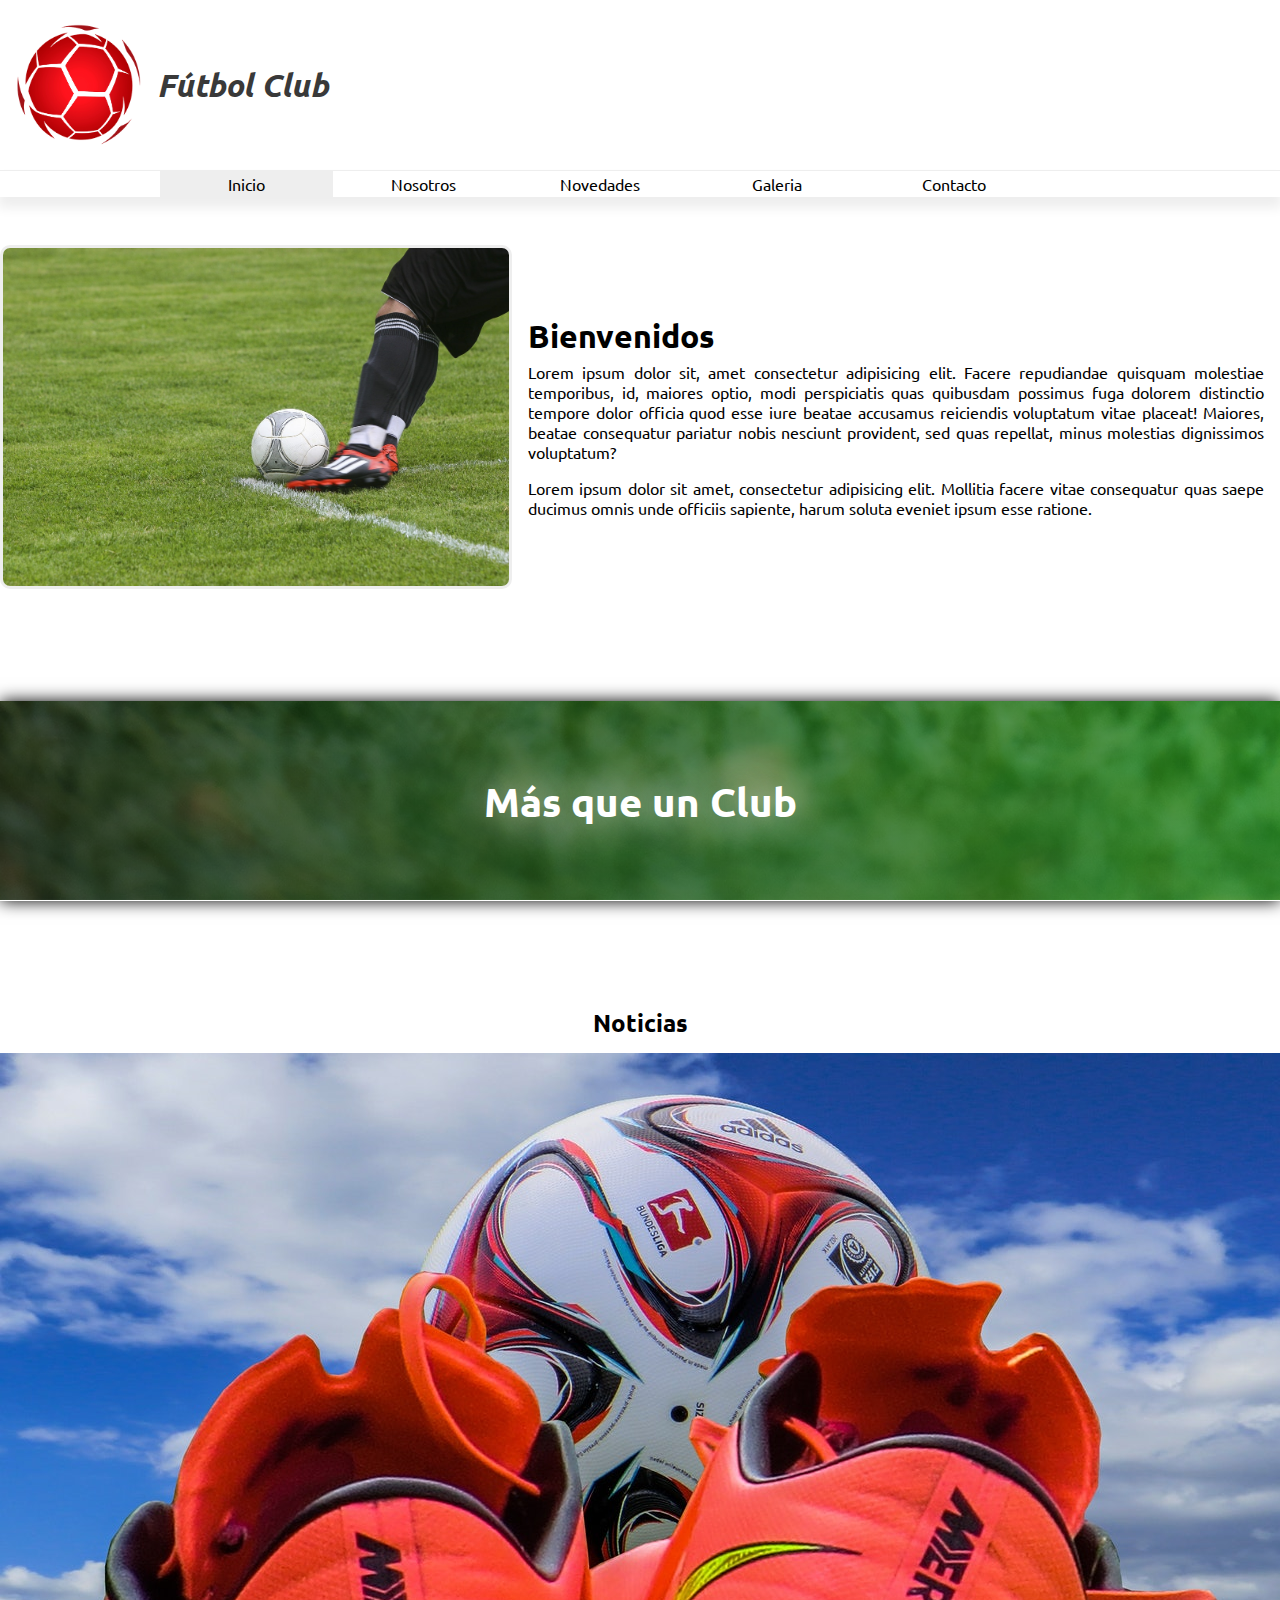
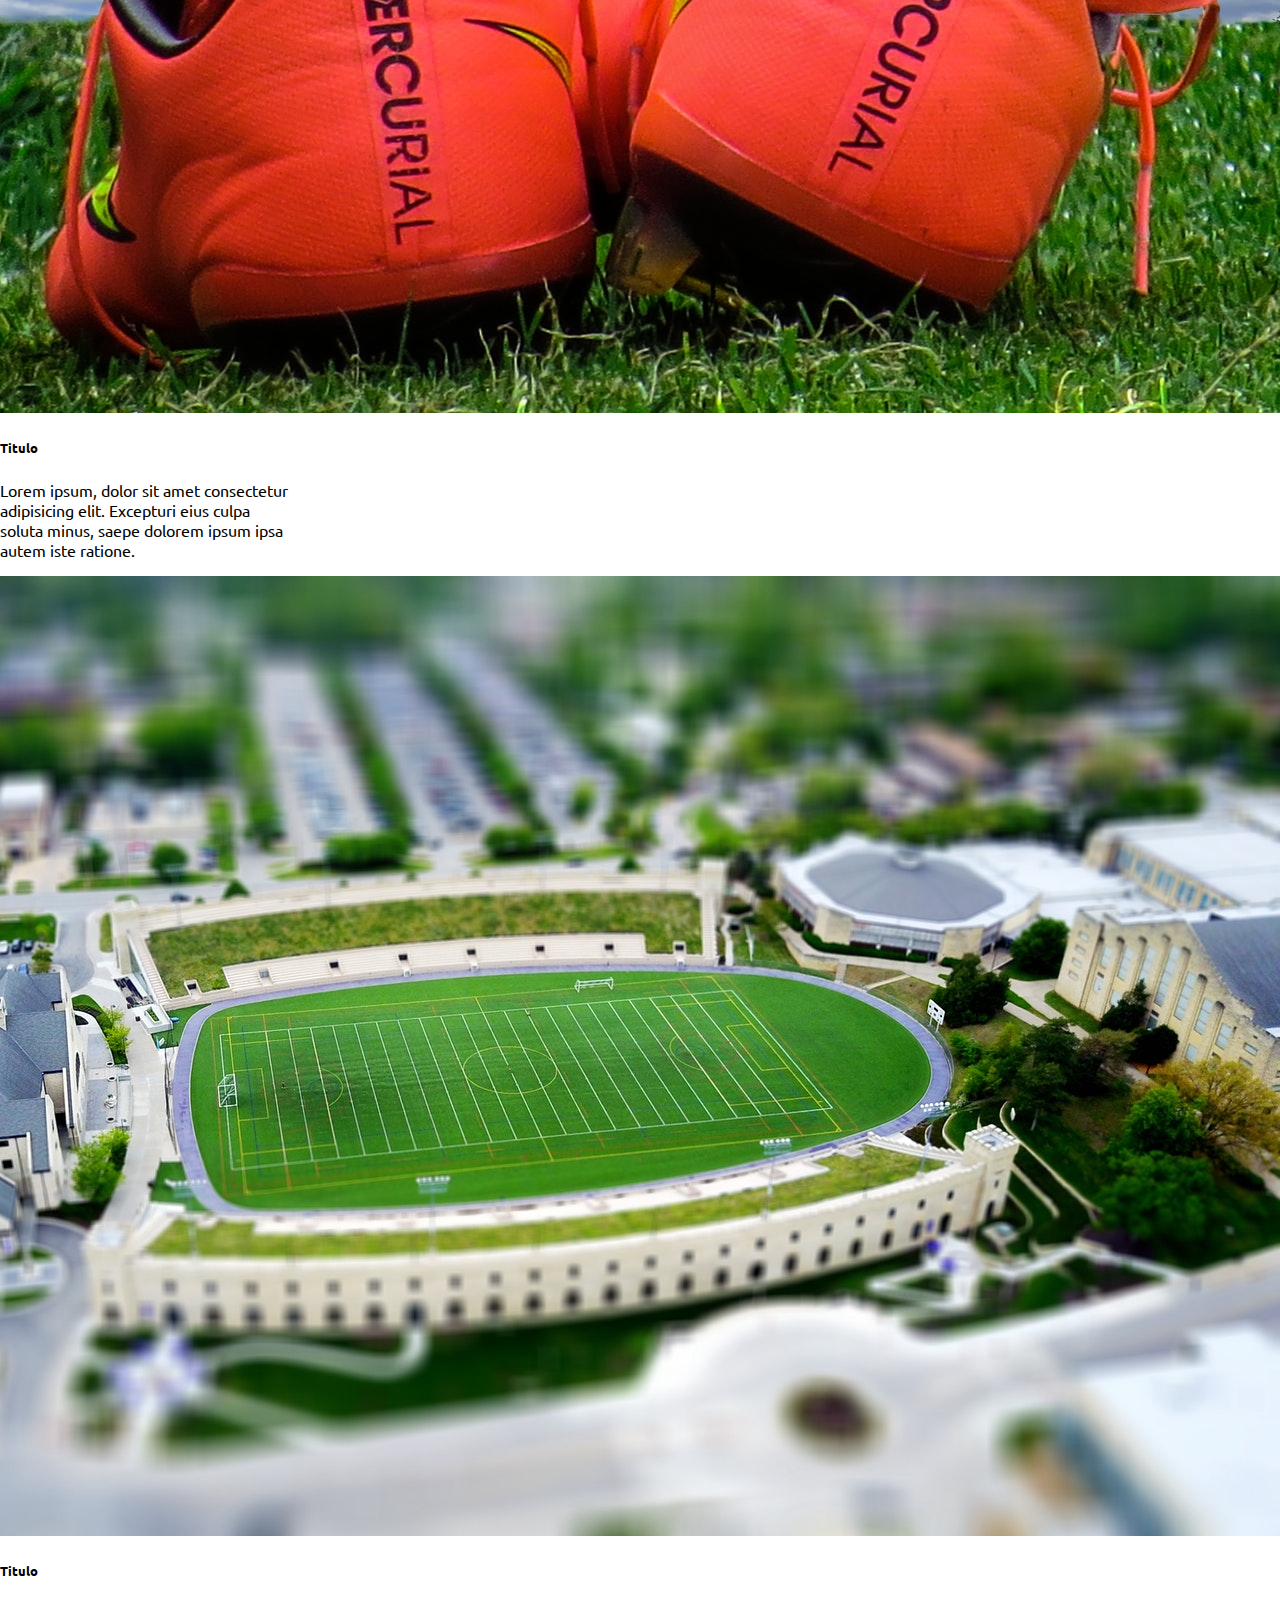
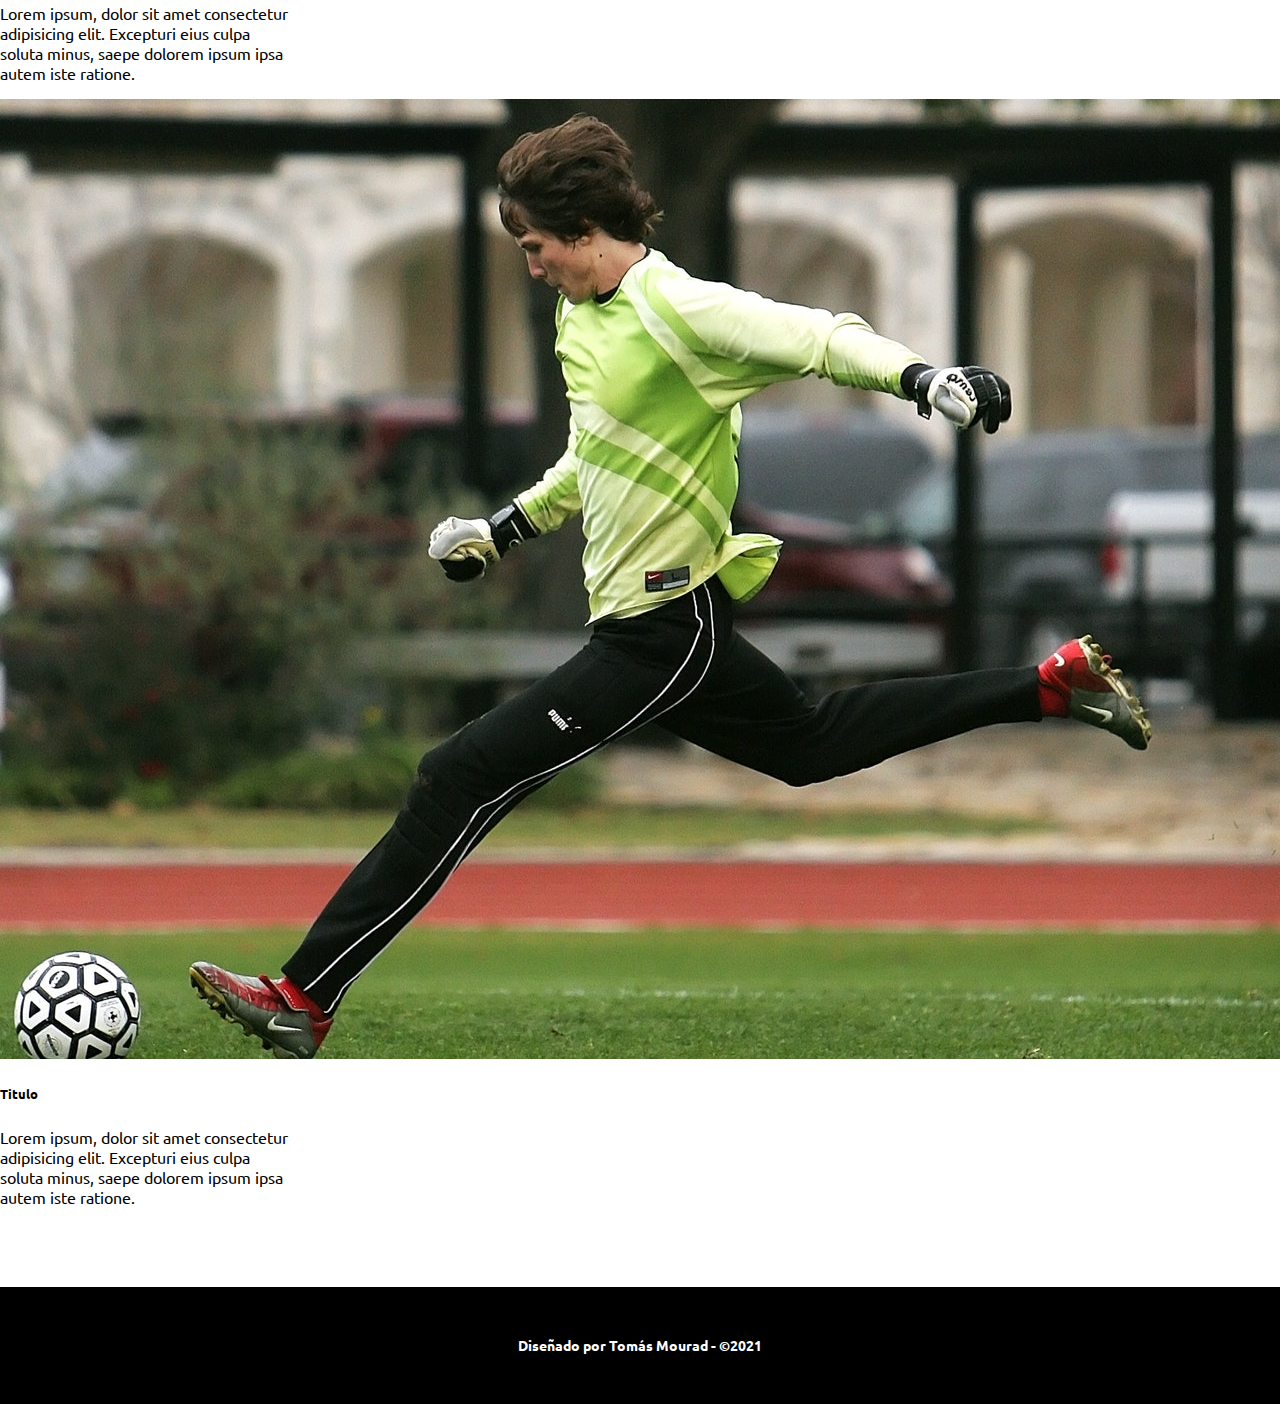
<file: index.html>
<!DOCTYPE html>
<html lang="en">

<head>
    <meta charset="UTF-8">
    <meta http-equiv="X-UA-Compatible" content="IE=edge">
    <meta name="viewport" content="width=device-width, initial-scale=1.0">
    <title>Fútbol Club</title>
    <link href="https://cdn.jsdelivr.net/npm/bootstrap@5.0.1/dist/css/bootstrap.min.css" rel="stylesheet" integrity="sha384-+0n0xVW2eSR5OomGNYDnhzAbDsOXxcvSN1TPprVMTNDbiYZCxYbOOl7+AMvyTG2x" crossorigin="anonymous">
    <link rel="preconnect" href="https://fonts.gstatic.com">
    <link href="https://fonts.googleapis.com/css2?family=Ubuntu:wght@300;400;700&display=swap" rel="stylesheet">
    <link rel="stylesheet" href="css/normalize.css">
    <link rel="stylesheet" href="css/estilos.css">
</head>

<body>

    <!-- Header -->
    <header>

        <img src="img/logo.png" width="125" alt="logo">
        <h1>Fútbol Club</h1>

    </header>

    <!-- Nav -->
    <nav>
        <div class="holder">
            <ul>
                <li><a class="activo" href="index.html">Inicio</a></li>
                <li><a href="nosotros.html">Nosotros</a></li>
                <li><a href="novedades.html">Novedades</a></li>
                <li><a href="galeria.html">Galeria</a></li>
                <li><a href="contacto.html">Contacto</a></li>
            </ul>
        </div>
    </nav>

    <!-- Section-Binvenidos -->
    <section class="holder2">
        <div class="home">
            <img src="img/index/homeimg.jpg" alt="" class="homeimg">
            <div class="bienvenidos">
                <h2>Bienvenidos</h2>
                <p>Lorem ipsum dolor sit, amet consectetur adipisicing elit. Facere repudiandae quisquam molestiae
                    temporibus, id, maiores optio, modi perspiciatis quas quibusdam possimus fuga dolorem distinctio
                    tempore dolor officia quod esse iure beatae accusamus reiciendis voluptatum vitae placeat! Maiores,
                    beatae consequatur pariatur nobis nesciunt provident, sed quas repellat, minus molestias dignissimos
                    voluptatum?</p>

                <p>Lorem ipsum dolor sit amet, consectetur adipisicing elit. Mollitia facere vitae consequatur quas saepe ducimus omnis unde officiis sapiente, harum soluta eveniet ipsum esse ratione.</p>
            </div>
        </div>
    </section>

    <!-- Separador -->
    <div class="home-sep">
        <h3>Más que un Club</h3>
    </div>

    <!-- Section-Noticias-R -->
    <section class="holder2">
        <h2 class="noticias-r">Noticias</h2>
        <div class="container d-flex justify-content-evenly my-5">
            <div class="row noti-r">
                <div class="col ">
                    <div class="card" style="width: 18rem;">
                        <img src="img/index/card01.jpg" class="card-img-top" alt="...">
                        <div class="card-body">
                          <h5 class="card-title">Titulo</h5>
                          <p class="card-text">Lorem ipsum, dolor sit amet consectetur adipisicing elit. Excepturi eius culpa soluta minus, saepe dolorem ipsum ipsa autem iste ratione.</p>
                        </div>
                      </div>
                </div>
                <div class="col">
                    <div class="card" style="width: 18rem;">
                        <img src="img/index/card02.jpg" class="card-img-top" alt="...">
                        <div class="card-body">
                          <h5 class="card-title">Titulo</h5>
                          <p class="card-text">Lorem ipsum, dolor sit amet consectetur adipisicing elit. Excepturi eius culpa soluta minus, saepe dolorem ipsum ipsa autem iste ratione.</p>
                        </div>
                      </div>
                </div>
                <div class="col">
                    <div class="card" style="width: 18rem;">
                        <img src="img/index/card03.jpg" class="card-img-top" alt="...">
                        <div class="card-body">
                          <h5 class="card-title">Titulo</h5>
                          <p class="card-text">Lorem ipsum, dolor sit amet consectetur adipisicing elit. Excepturi eius culpa soluta minus, saepe dolorem ipsum ipsa autem iste ratione.</p>
                        </div>
                      </div>
                </div>
            </div>
        </div>
    </section>

    <!-- Footer -->
    <footer>
        <h6 class="texto-footer">
            Diseñado por Tomás Mourad - &copy;2021
        </h6>
    </footer>

    <script src="https://cdn.jsdelivr.net/npm/bootstrap@5.0.1/dist/js/bootstrap.bundle.min.js" integrity="sha384-gtEjrD/SeCtmISkJkNUaaKMoLD0//ElJ19smozuHV6z3Iehds+3Ulb9Bn9Plx0x4" crossorigin="anonymous"></script>
</body>

</html>
</file>
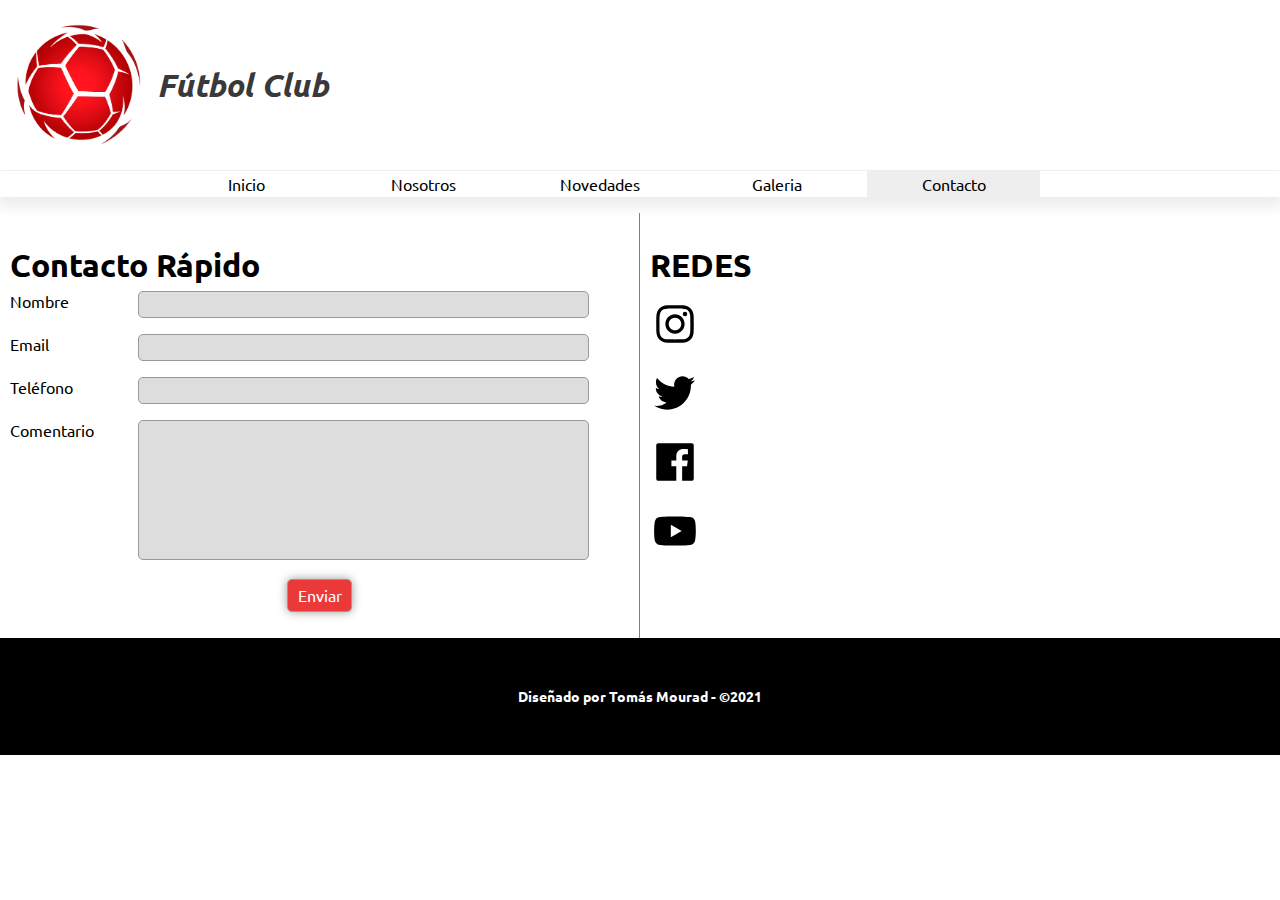
<file: contacto.html>
<!DOCTYPE html>
<html lang="en">

<head>
    <meta charset="UTF-8">
    <meta http-equiv="X-UA-Compatible" content="IE=edge">
    <meta name="viewport" content="width=device-width, initial-scale=1.0">
    <title>Fútbol Club</title>
    <link href="https://cdn.jsdelivr.net/npm/bootstrap@5.0.1/dist/css/bootstrap.min.css" rel="stylesheet" integrity="sha384-+0n0xVW2eSR5OomGNYDnhzAbDsOXxcvSN1TPprVMTNDbiYZCxYbOOl7+AMvyTG2x" crossorigin="anonymous">
    <link rel="preconnect" href="https://fonts.gstatic.com">
    <link href="https://fonts.googleapis.com/css2?family=Ubuntu:wght@300;400;700&display=swap" rel="stylesheet">
    <link rel="stylesheet" href="css/normalize.css">
    <link rel="stylesheet" href="css/estilos.css">
</head>

<body>

    <!-- Header -->
    <header>

        <img src="img/logo.png" width="125" alt="logo">
        <h1>Fútbol Club</h1>

    </header>

    <!-- Nav -->
    <nav>
        <div class="holder">
            <ul>
                <li><a href="index.html">Inicio</a></li>
                <li><a href="nosotros.html">Nosotros</a></li>
                <li><a href="novedades.html">Novedades</a></li>
                <li><a href="galeria.html">Galeria</a></li>
                <li><a class="activo" href="contacto.html">Contacto</a></li>
            </ul>
        </div>
    </nav>

    <!-- Main -->
    <main class="holder2">
        <div class="columna left">
            <h2>Contacto Rápido</h2>
            <form action="" method="" class="formulario">
                <p>
                    <label for="">Nombre</label>
                    <input type="text">
                </p>
                <p>
                    <label for="">Email</label>
                    <input type="email">
                </p>
                <p>
                    <label for="">Teléfono</label>
                    <input type="text">
                </p>
                <p>
                    <label for="comentario">Comentario</label>
                    <textarea id="comentario"></textarea>
                </p>
                <p class="acciones"><input type="submit" value="Enviar"></p>
            </form>
        </div>
        <div class="columna right">
            <h2>REDES</h2>
           <div class="redes">
            <ul>
                <li><a href="#"><img src="img/contacto/redes01.svg" alt="instagram"></a></li>
                <li><a href="#"><img src="img/contacto/redes02.svg" alt="twitter"></a></li>
                <li><a href="#"><img src="img/contacto/redes03.svg" alt="facebook"></a></li>
                <li><a href="#"><img src="img/contacto/redes04.svg" alt="youtube"></a></li>
            </ul>
           </div>
        </div>
    </main>

    <!-- Footer -->
    <footer>
        <h6 class="texto-footer">
            Diseñado por Tomás Mourad - &copy;2021
        </h6>
    </footer>

    <script src="https://cdn.jsdelivr.net/npm/bootstrap@5.0.1/dist/js/bootstrap.bundle.min.js" integrity="sha384-gtEjrD/SeCtmISkJkNUaaKMoLD0//ElJ19smozuHV6z3Iehds+3Ulb9Bn9Plx0x4" crossorigin="anonymous"></script>
</body>

</html>
</file>
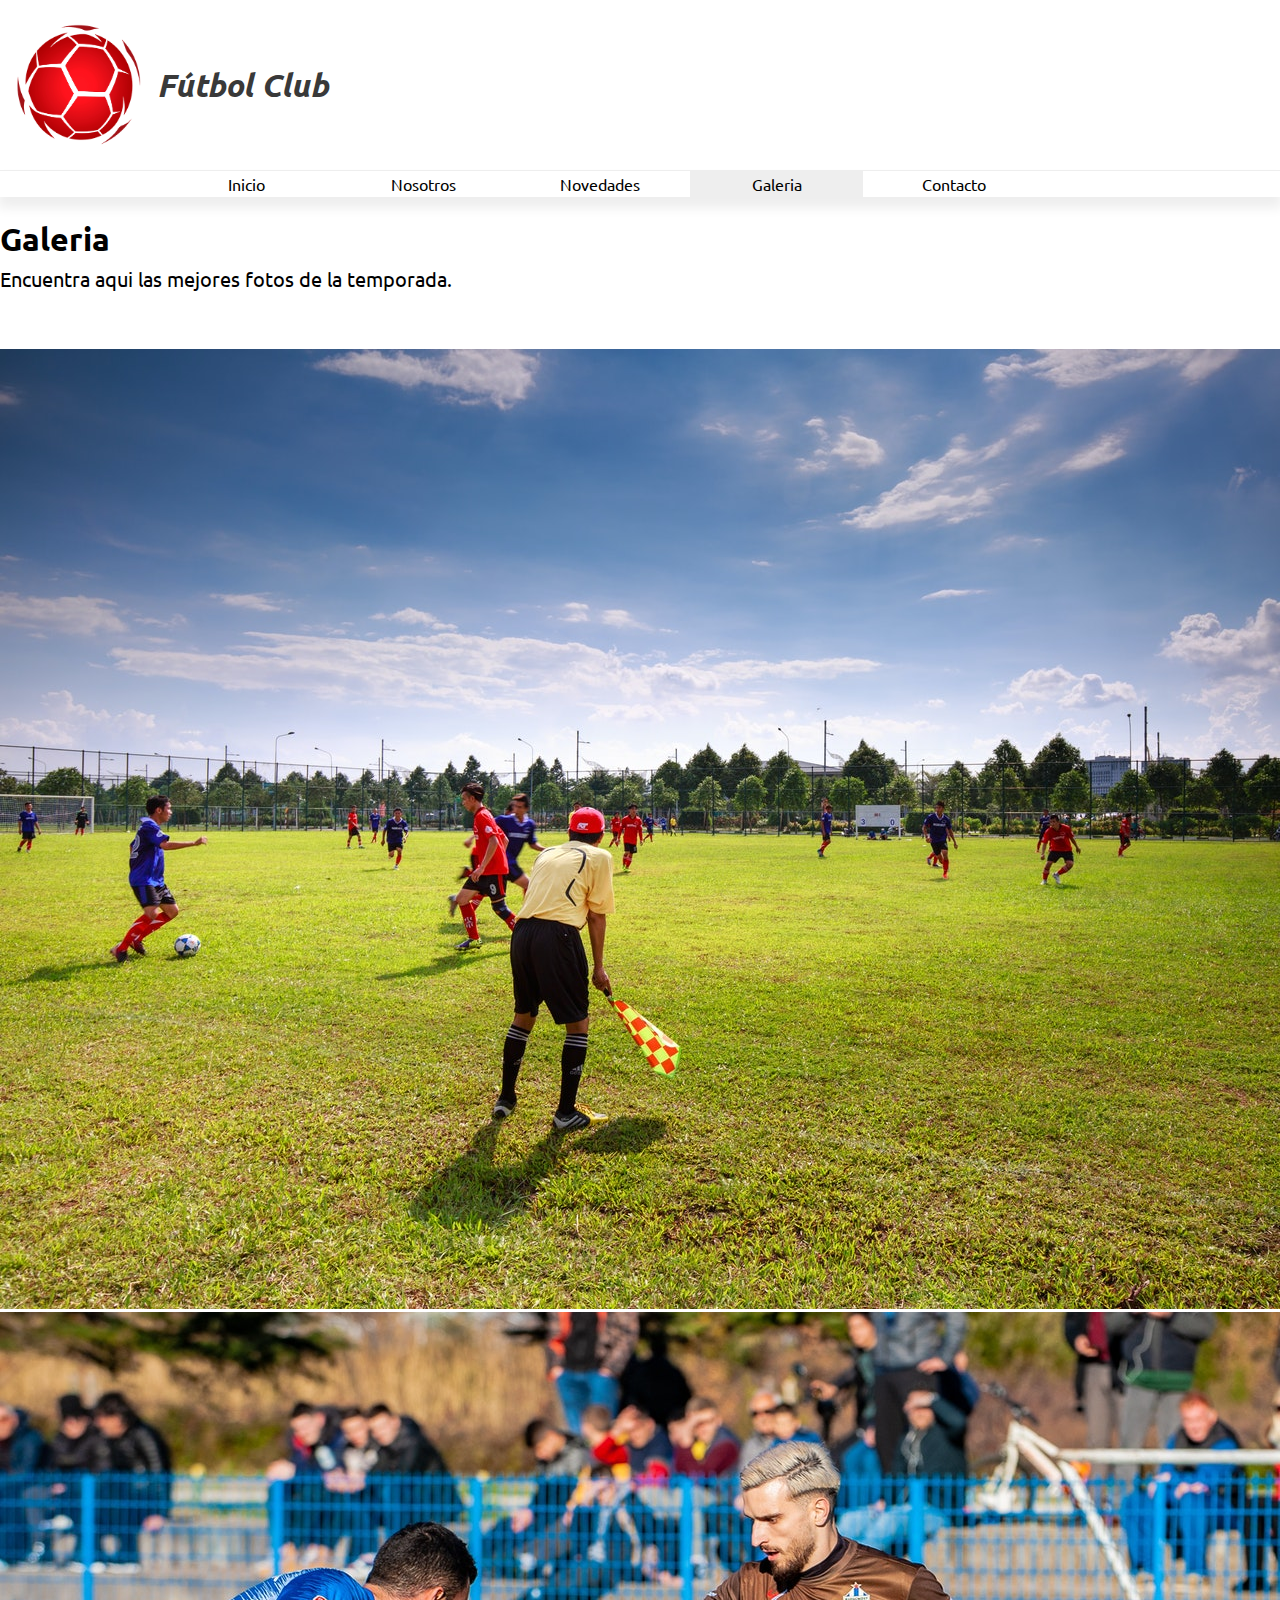
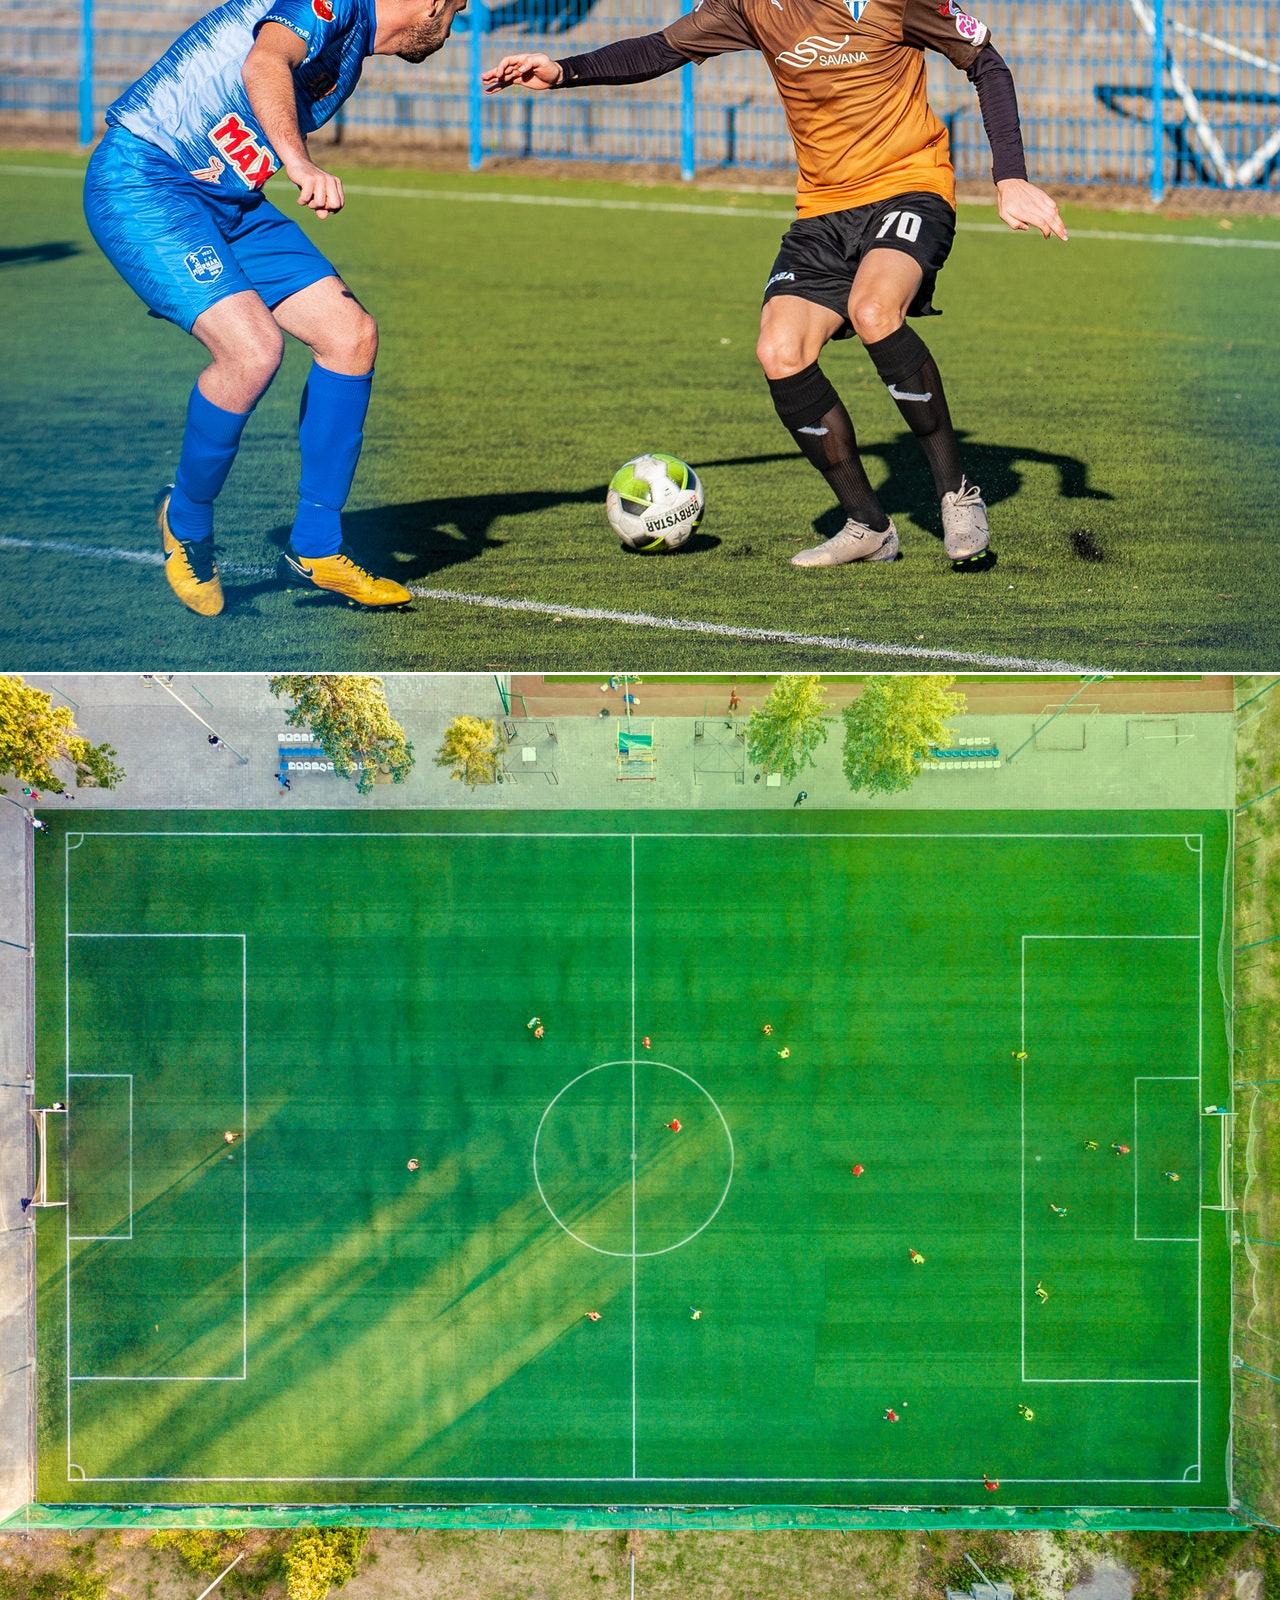
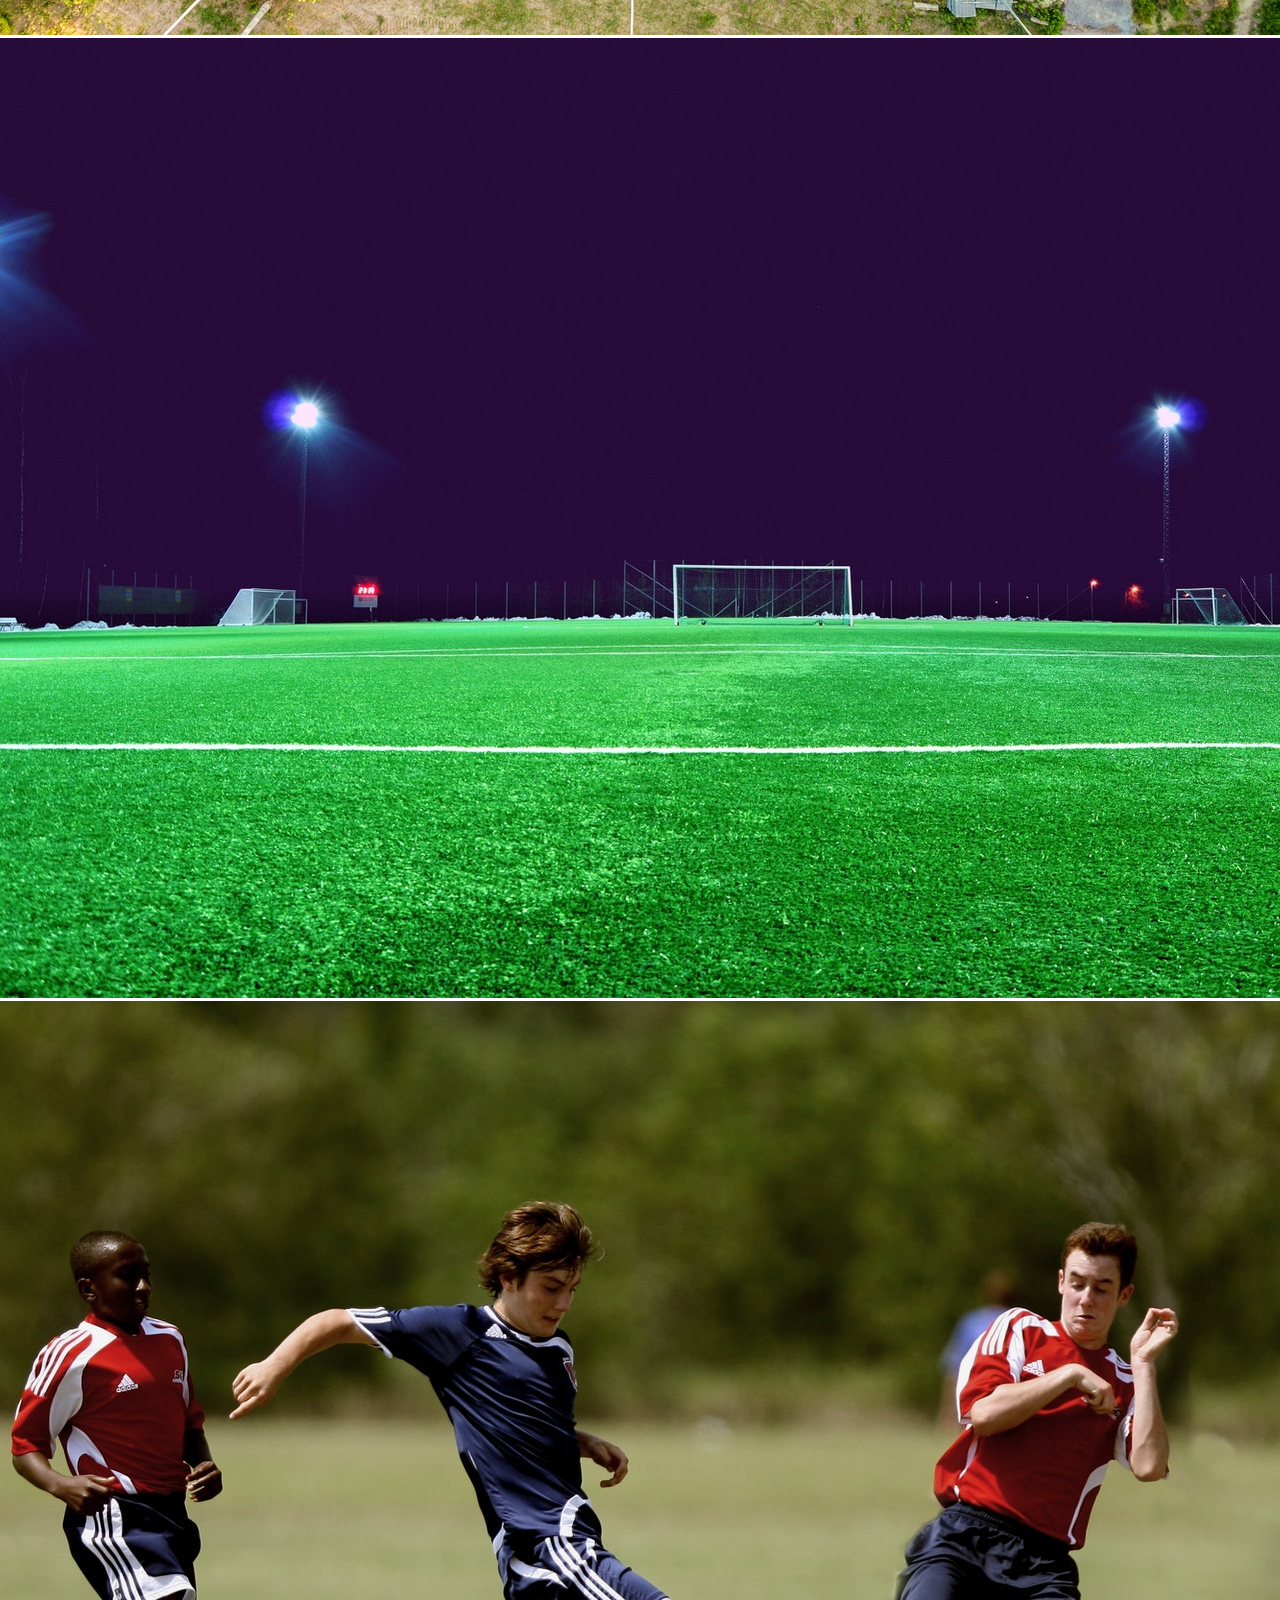
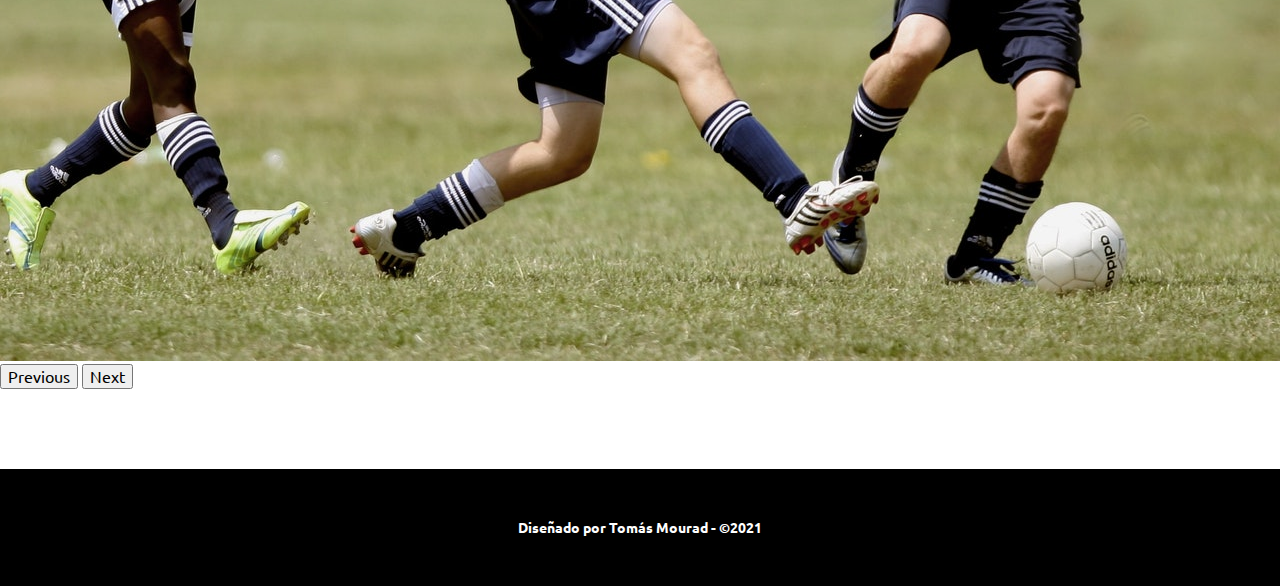
<file: galeria.html>
<!DOCTYPE html>
<html lang="en">

<head>
    <meta charset="UTF-8">
    <meta http-equiv="X-UA-Compatible" content="IE=edge">
    <meta name="viewport" content="width=device-width, initial-scale=1.0">
    <title>Fútbol Club</title>
    <link href="https://cdn.jsdelivr.net/npm/bootstrap@5.0.1/dist/css/bootstrap.min.css" rel="stylesheet" integrity="sha384-+0n0xVW2eSR5OomGNYDnhzAbDsOXxcvSN1TPprVMTNDbiYZCxYbOOl7+AMvyTG2x" crossorigin="anonymous">
    <link rel="preconnect" href="https://fonts.gstatic.com">
    <link href="https://fonts.googleapis.com/css2?family=Ubuntu:wght@300;400;700&display=swap" rel="stylesheet">
    <link rel="stylesheet" href="css/normalize.css">
    <link rel="stylesheet" href="css/estilos.css">
</head>

<body>

    <!-- Header -->
    <header>

        <img src="img/logo.png" width="125" alt="logo">
        <h1>Fútbol Club</h1>

    </header>

    <!-- Nav -->
    <nav>
        <div class="holder">
            <ul>
                <li><a href="index.html">Inicio</a></li>
                <li><a href="nosotros.html">Nosotros</a></li>
                <li><a href="novedades.html">Novedades</a></li>
                <li><a class="activo" href="galeria.html">Galeria</a></li>
                <li><a href="contacto.html">Contacto</a></li>
            </ul>
        </div>
    </nav>

    <!-- Main -->
    <main class="holder2">
        <h2>Galeria</h2>
        <p class="texto-galeria">Encuentra aqui las mejores fotos de la temporada.</p>
        <div id="carouselExampleControls" class="carousel slide" data-bs-ride="carousel">
            <div class="carousel-inner shadow bg-body rounded-3">
              <div class="carousel-item active">
                <img src="img/galeria/carousel01.jpg" class="d-block w-100" alt="...">
              </div>
              <div class="carousel-item">
                <img src="img/galeria/carousel02.jpg" class="d-block w-100" alt="...">
              </div>
              <div class="carousel-item">
                <img src="img/galeria/carousel03.jpg" class="d-block w-100" alt="...">
              </div>
              <div class="carousel-item">
                <img src="img/galeria/carousel04.jpg" class="d-block w-100" alt="...">
              </div>
              <div class="carousel-item">
                <img src="img/galeria/carousel05.jpg" class="d-block w-100" alt="...">
              </div>
            </div>
            <button class="carousel-control-prev" type="button" data-bs-target="#carouselExampleControls" data-bs-slide="prev">
              <span class="carousel-control-prev-icon  btn-outline-secondary rounded-circle" aria-hidden="true"></span>
              <span class="visually-hidden">Previous</span>
            </button>
            <button class="carousel-control-next" type="button" data-bs-target="#carouselExampleControls" data-bs-slide="next">
              <span class="carousel-control-next-icon btn-outline-secondary rounded-circle" aria-hidden="true"></span>
              <span class="visually-hidden">Next</span>
            </button>
          </div>
    </main>

    <!-- Footer -->
    <footer>
        <h6 class="texto-footer">
            Diseñado por Tomás Mourad - &copy;2021
        </h6>
    </footer>

    <script src="https://cdn.jsdelivr.net/npm/bootstrap@5.0.1/dist/js/bootstrap.bundle.min.js" integrity="sha384-gtEjrD/SeCtmISkJkNUaaKMoLD0//ElJ19smozuHV6z3Iehds+3Ulb9Bn9Plx0x4" crossorigin="anonymous"></script>
</body>

</html>
</file>
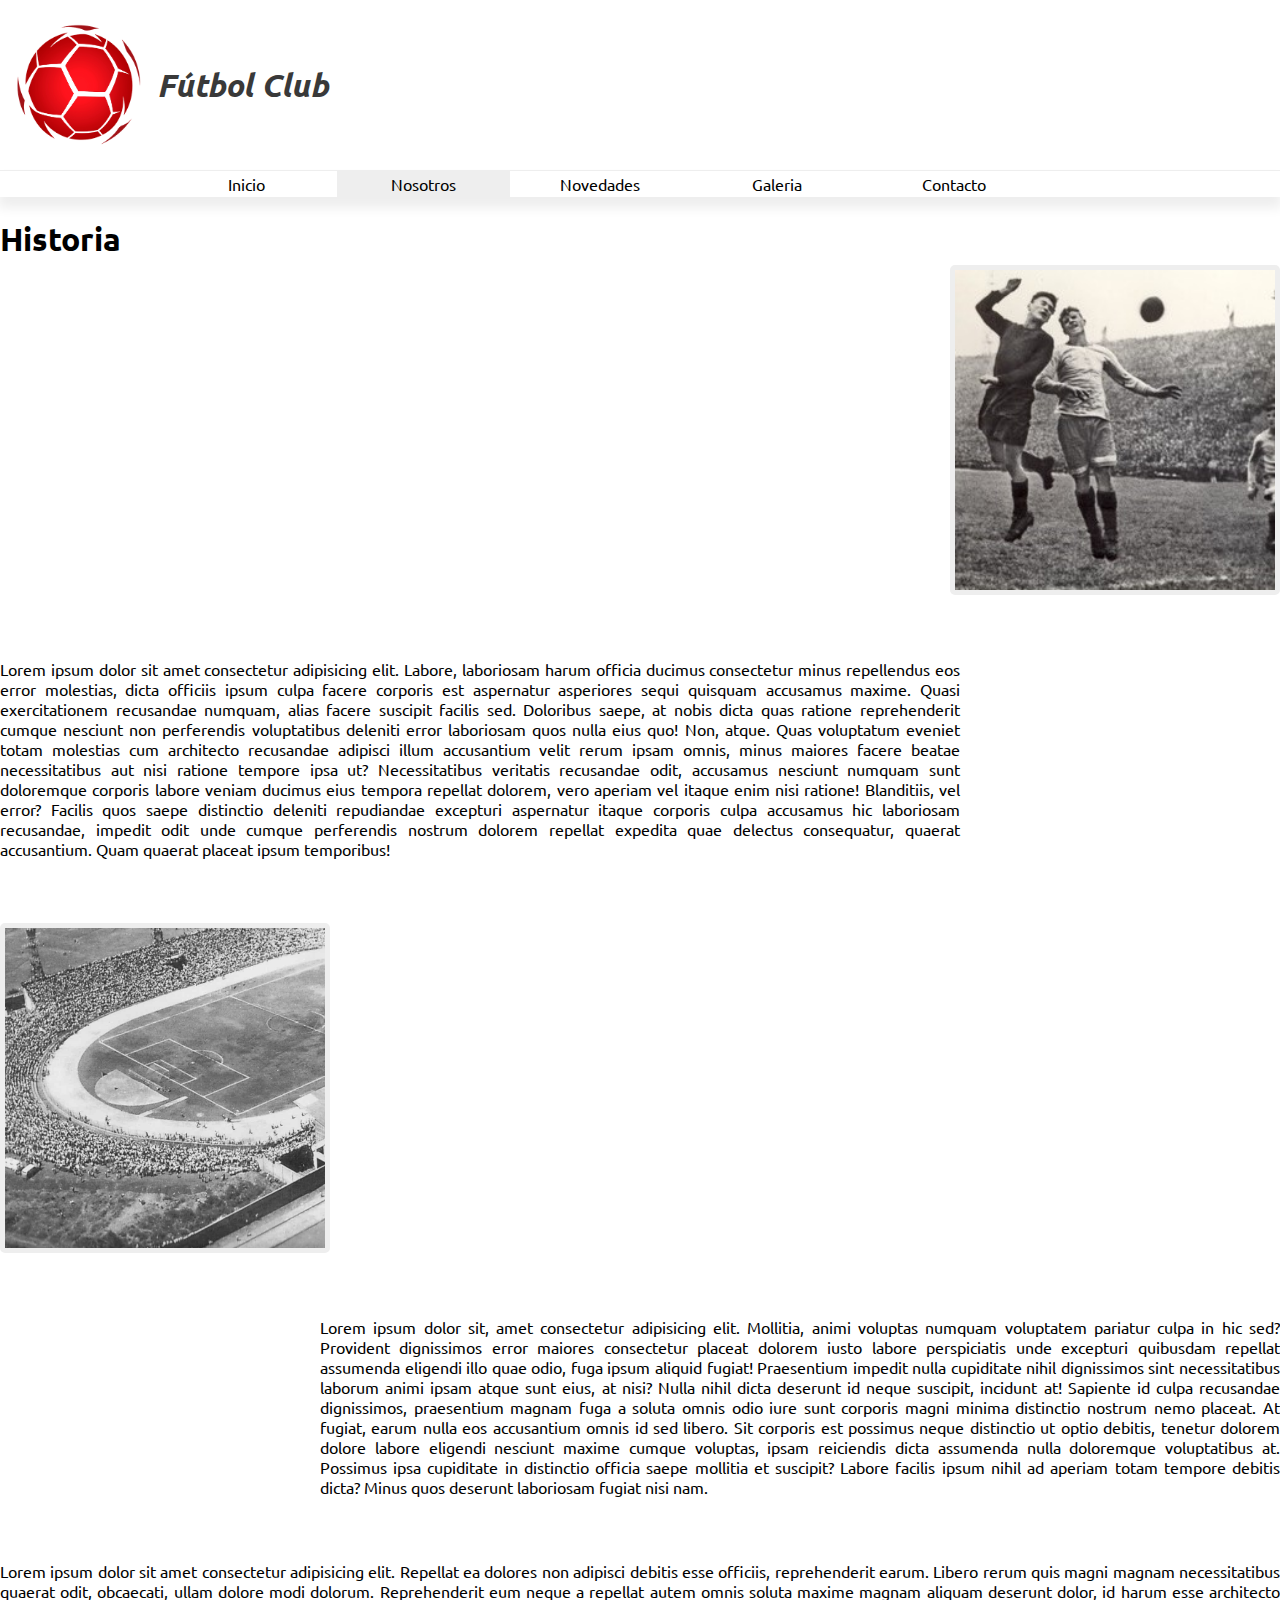
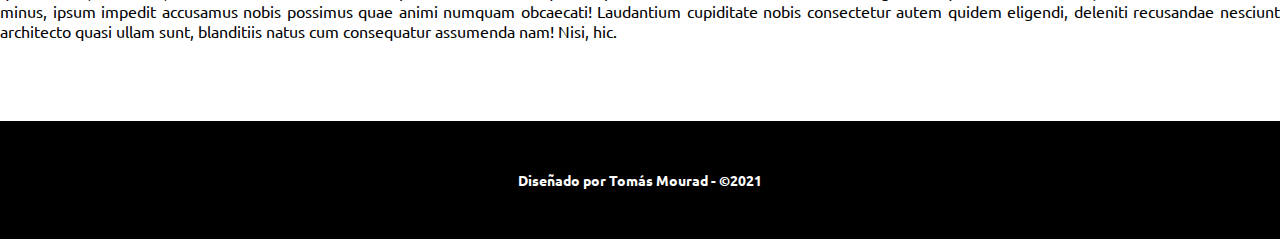
<file: nosotros.html>
<!DOCTYPE html>
<html lang="en">

<head>
    <meta charset="UTF-8">
    <meta http-equiv="X-UA-Compatible" content="IE=edge">
    <meta name="viewport" content="width=device-width, initial-scale=1.0">
    <title>Fútbol Club</title>
    <link href="https://cdn.jsdelivr.net/npm/bootstrap@5.0.1/dist/css/bootstrap.min.css" rel="stylesheet" integrity="sha384-+0n0xVW2eSR5OomGNYDnhzAbDsOXxcvSN1TPprVMTNDbiYZCxYbOOl7+AMvyTG2x" crossorigin="anonymous">
    <link rel="preconnect" href="https://fonts.gstatic.com">
    <link href="https://fonts.googleapis.com/css2?family=Ubuntu:wght@300;400;700&display=swap" rel="stylesheet">
    <link rel="stylesheet" href="css/normalize.css">
    <link rel="stylesheet" href="css/estilos.css">
</head>

<body>

    <!-- Header -->
    <header>

        <img src="img/logo.png" width="125" alt="logo">
        <h1>Fútbol Club</h1>

    </header>

    <!-- Nav -->
    <nav>
        <div class="holder">
            <ul>
                <li><a href="index.html">Inicio</a></li>
                <li><a class="activo" href="nosotros.html">Nosotros</a></li>
                <li><a href="novedades.html">Novedades</a></li>
                <li><a href="galeria.html">Galeria</a></li>
                <li><a href="contacto.html">Contacto</a></li>
            </ul>
        </div>
    </nav>

    <!-- Main -->
    <main class="holder2">
        <h2>Historia</h2>
        <div class="parrafos">
            <div class="parrafo1">
                <img src="img/nosotros/p1.jpg" width="300" alt="partido">
                <div>
                    <p>Lorem ipsum dolor sit amet consectetur adipisicing elit. Labore, laboriosam harum officia ducimus consectetur minus repellendus eos error molestias, dicta officiis ipsum culpa facere corporis est aspernatur asperiores sequi quisquam accusamus maxime. Quasi exercitationem recusandae numquam, alias facere suscipit facilis sed. Doloribus saepe, at nobis dicta quas ratione reprehenderit cumque nesciunt non perferendis voluptatibus deleniti error laboriosam quos nulla eius quo! Non, atque. Quas voluptatum eveniet totam molestias cum architecto recusandae adipisci illum accusantium velit rerum ipsam omnis, minus maiores facere beatae necessitatibus aut nisi ratione tempore ipsa ut? Necessitatibus veritatis recusandae odit, accusamus nesciunt numquam sunt doloremque corporis labore veniam ducimus eius tempora repellat dolorem, vero aperiam vel itaque enim nisi ratione! Blanditiis, vel error? Facilis quos saepe distinctio deleniti repudiandae excepturi aspernatur itaque corporis culpa accusamus hic laboriosam recusandae, impedit odit unde cumque perferendis nostrum dolorem repellat expedita quae delectus consequatur, quaerat accusantium. Quam quaerat placeat ipsum temporibus!</p>
                </div>
            </div>
            <div class="parrafo2">
                <img src="img/nosotros/p2.jpg" width="300" alt="estadio">
                <div>
                    <p>Lorem ipsum dolor sit, amet consectetur adipisicing elit. Mollitia, animi voluptas numquam voluptatem pariatur culpa in hic sed? Provident dignissimos error maiores consectetur placeat dolorem iusto labore perspiciatis unde excepturi quibusdam repellat assumenda eligendi illo quae odio, fuga ipsum aliquid fugiat! Praesentium impedit nulla cupiditate nihil dignissimos sint necessitatibus laborum animi ipsam atque sunt eius, at nisi? Nulla nihil dicta deserunt id neque suscipit, incidunt at! Sapiente id culpa recusandae dignissimos, praesentium magnam fuga a soluta omnis odio iure sunt corporis magni minima distinctio nostrum nemo placeat. At fugiat, earum nulla eos accusantium omnis id sed libero. Sit corporis est possimus neque distinctio ut optio debitis, tenetur dolorem dolore labore eligendi nesciunt maxime cumque voluptas, ipsam reiciendis dicta assumenda nulla doloremque voluptatibus at. Possimus ipsa cupiditate in distinctio officia saepe mollitia et suscipit? Labore facilis ipsum nihil ad aperiam totam tempore debitis dicta? Minus quos deserunt laboriosam fugiat nisi nam.</p>
                </div>
            </div>
            <div class="parrafo3">
                <p>Lorem ipsum dolor sit amet consectetur adipisicing elit. Repellat ea dolores non adipisci debitis esse officiis, reprehenderit earum. Libero rerum quis magni magnam necessitatibus quaerat odit, obcaecati, ullam dolore modi dolorum. Reprehenderit eum neque a repellat autem omnis soluta maxime magnam aliquam deserunt dolor, id harum esse architecto minus, ipsum impedit accusamus nobis possimus quae animi numquam obcaecati! Laudantium cupiditate nobis consectetur autem quidem eligendi, deleniti recusandae nesciunt architecto quasi ullam sunt, blanditiis natus cum consequatur assumenda nam! Nisi, hic.</p>
            </div>
        </div>
    </main>

    <!-- Footer -->
    <footer>
        <h6 class="texto-footer">
            Diseñado por Tomás Mourad - &copy;2021
        </h6>
    </footer>

    <script src="https://cdn.jsdelivr.net/npm/bootstrap@5.0.1/dist/js/bootstrap.bundle.min.js" integrity="sha384-gtEjrD/SeCtmISkJkNUaaKMoLD0//ElJ19smozuHV6z3Iehds+3Ulb9Bn9Plx0x4" crossorigin="anonymous"></script>
</body>

</html>
</file>
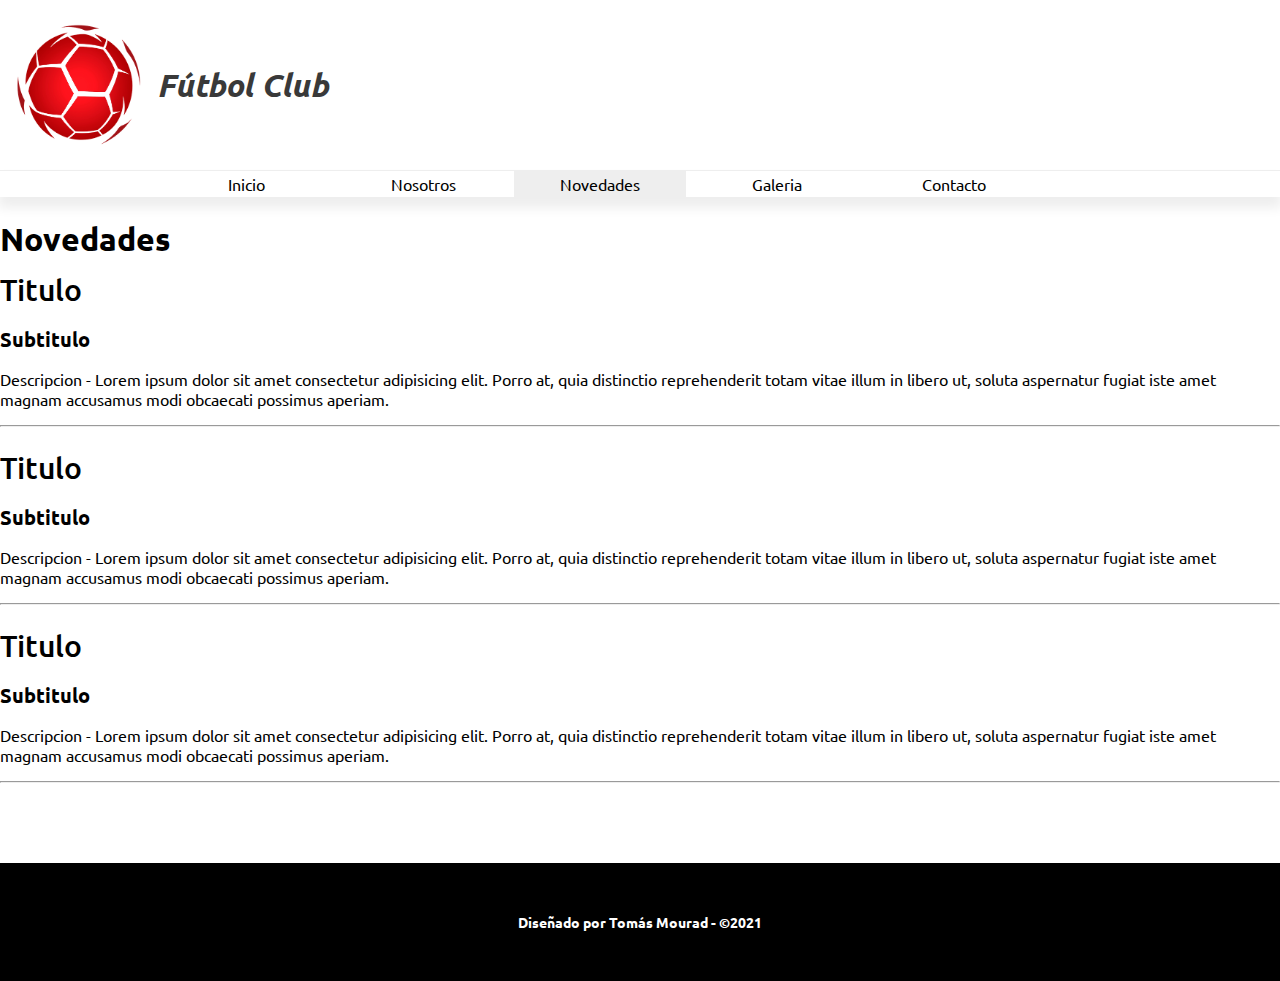
<file: novedades.html>
<!DOCTYPE html>
<html lang="en">

<head>
    <meta charset="UTF-8">
    <meta http-equiv="X-UA-Compatible" content="IE=edge">
    <meta name="viewport" content="width=device-width, initial-scale=1.0">
    <title>Fútbol Club</title>
    <link href="https://cdn.jsdelivr.net/npm/bootstrap@5.0.1/dist/css/bootstrap.min.css" rel="stylesheet" integrity="sha384-+0n0xVW2eSR5OomGNYDnhzAbDsOXxcvSN1TPprVMTNDbiYZCxYbOOl7+AMvyTG2x" crossorigin="anonymous">
    <link rel="preconnect" href="https://fonts.gstatic.com">
    <link href="https://fonts.googleapis.com/css2?family=Ubuntu:wght@300;400;700&display=swap" rel="stylesheet">
    <link rel="stylesheet" href="css/normalize.css">
    <link rel="stylesheet" href="css/estilos.css">
</head>

<body>

    <!-- Header -->
    <header>

        <img src="img/logo.png" width="125" alt="logo">
        <h1>Fútbol Club</h1>

    </header>

    <!-- Nav -->
    <nav>
        <div class="holder">
            <ul>
                <li><a href="index.html">Inicio</a></li>
                <li><a href="nosotros.html">Nosotros</a></li>
                <li><a class="activo" href="novedades.html">Novedades</a></li>
                <li><a href="galeria.html">Galeria</a></li>
                <li><a href="contacto.html">Contacto</a></li>
            </ul>
        </div>
    </nav>

    <!-- Main -->
    <main class="holder2">
        <h2>Novedades</h2>
        <div class="novedades">
            <h3>Titulo</h3>
            <h4>Subtitulo</h4>
            <p>Descripcion - Lorem ipsum dolor sit amet consectetur adipisicing elit. Porro at, quia distinctio reprehenderit totam vitae illum in libero ut, soluta aspernatur fugiat iste amet magnam accusamus modi obcaecati possimus aperiam.</p>
            <hr>

            <h3>Titulo</h3>
            <h4>Subtitulo</h4>
            <p>Descripcion - Lorem ipsum dolor sit amet consectetur adipisicing elit. Porro at, quia distinctio reprehenderit totam vitae illum in libero ut, soluta aspernatur fugiat iste amet magnam accusamus modi obcaecati possimus aperiam.</p>
            <hr>

            <h3>Titulo</h3>
            <h4>Subtitulo</h4>
            <p>Descripcion - Lorem ipsum dolor sit amet consectetur adipisicing elit. Porro at, quia distinctio reprehenderit totam vitae illum in libero ut, soluta aspernatur fugiat iste amet magnam accusamus modi obcaecati possimus aperiam.</p>
            <hr>
        </div>
    </main>

    <!-- Footer -->
    <footer>
        <h6 class="texto-footer">
            Diseñado por Tomás Mourad - &copy;2021
        </h6>
    </footer>

    <script src="https://cdn.jsdelivr.net/npm/bootstrap@5.0.1/dist/js/bootstrap.bundle.min.js" integrity="sha384-gtEjrD/SeCtmISkJkNUaaKMoLD0//ElJ19smozuHV6z3Iehds+3Ulb9Bn9Plx0x4" crossorigin="anonymous"></script>
</body>

</html>
</file>
<file: css/estilos.css>
body{
    font-family: 'Ubuntu', sans-serif;
    font-size: 16px;
    line-height: 20px;
}

header{
    display: flex;
    align-items: center;
    padding: 1.5em 1em;
    border-bottom: 1px solid #eee;
}

header h1{
    display: inline-block;
    margin-left: 0.5em;
    font-style: italic;
    color: #393939;
}

nav{
    margin-bottom: 1em;
    box-shadow: 0px 9px 12px 2px #eee;
}

nav ul{
    list-style: none;
    margin: 0;
    padding: 0;
}

nav ul li{
    display: inline-block;
    width: 18%;
}

nav ul li a{
    color: black;
    text-decoration: none;
    text-align: center;
    display: block;
    padding: 0.2em 0.4em;
}

nav ul li a:hover{
    background-color: #eee;
}

.holder{
    max-width: 960px;
    margin: 0 auto;
}

.holder2{
    max-width: 1280px;
    margin: 0 auto;
}

.left{
    float: left;
}

.right{
    float: right;
}

.activo{
    background: #eee;
}

footer{
    background: black;
    color: white;
    clear: both;
    display: flex;
    padding: 1em 0;
    align-items: center;
    justify-content: center;
    margin-top: 5em;
}

.texto-footer{
    padding: 0;
}

.texto-footer{
    font-size: 14px;
}

/* Seccion Home */

.home{
    display: flex;
    align-items: center;
    margin: 3em 0;
    overflow: hidden;
}

.homeimg{
    width: 40%;
    float: left;
    border-radius: 10px;
    border: 3px solid #eee;
}

.bienvenidos{
    width: 60%;
    float: right;
    padding: 1em;
}

.bienvenidos h2{
    font-size: 2em;
    font-weight: 700;
    margin-bottom: 15px;
}

.bienvenidos p{
    text-align: justify;
}

.homeimg, .bienvenidos{
    box-sizing: border-box;
}

.home-sep{
    background-image:linear-gradient(to right, hsla(0, 0%, 0%, 0.5), hsla(120, 82%, 33%, 0.5)), url(../img/index/home-sep.jpg);
    height: 200px;
    display: flex;
    align-items: center;
    justify-content: center;
    margin: 7em 0;
    box-shadow: 0 0 1em black;
    overflow: hidden;
    background-attachment: fixed;
    background-repeat:no-repeat;
    background-size: cover;
    background-position: center;
}

.home-sep h3{
    color: #fff;
    font-size: 40px;
    font-weight: 600;
    text-shadow: 0 0 1em #fff;
}

.noticias-r{
    display: flex;
    align-items: center;
    justify-content: center;
    font-weight: 600;
}

.noti-r .col{
    transition: all 0.3s ease-in-out;
}

.noti-r .col:hover{
    transform: scale(1.1);
}

/* Fin Home */

/* Seccion Nosotros */

main h2{
    font-size: 2em;
    font-weight: 700;
    margin: 1em 0 0.5em;
}

.parrafos .parrafo1,
.parrafos .parrafo2{
    box-sizing: border-box;
    display:block;
    overflow: hidden;
    margin-bottom: 3em;
    align-items: center;
}

.parrafos .parrafo1 p{
    width: 75%;
    float: left;
    padding: 3em 1.5em 0 0;
    text-align: justify;
}

.parrafos .parrafo1 img{
    width: 25%;
    float: right;
    border-radius: 5px;
    border: 5px solid #eee;
}

.parrafos .parrafo2 p{
    width: 75%;
    float: right;
    padding: 3em 0 0 1.5em;
    text-align: justify;
}

.parrafos .parrafo2 img{
    width: 25%;
    float: left;
    border-radius: 5px;
    border: 5px solid #eee;
}

.parrafos .parrafo3{
    text-align: justify;
}

/* Fin Nosotros */

/* Seccion Novedades */

.novedades h3{
    font-size: 30px;
    font-weight: 500;
    margin-top: 1em;
}

.novedades h4{
    font-size: 20px;
    margin-bottom: 1em;
}

/* Fin Novedades */


/* Seccion Galeria */

.texto-galeria{
    font-size: 20px;
    margin-bottom: 3em;
}

/* Fin Galeria */

/* Seccion Contacto */

.columna{
    width: 50%;
    box-sizing: border-box;
    padding: 0.6em;
}

.columna.left{
    border-right: 1px solid gray;
}

.columna.right ul li a img{
    transition: 0.6s all ease-in-out;
}

 .columna.right ul{
     list-style: none;
     margin: 0;
     padding: 0;
 }

.columna.right ul li a img{
    width: 50px;
    margin: 0.5em 0;
}

.columna.right ul li a img:hover{
    transform: rotate(1turn);
}

.formulario label{
    vertical-align: top;
    width: 20%;
    display: inline-block;
}

.formulario input,
.formulario textarea{
    background-color: #ddd;
    border-radius: 5px;
    border: 1px solid #999;
    padding: 0.4em 0.6em;
    font-size: 0.8em;
    width: 70%;
}

.formulario input[type="submit"]{
    background-color: #eb3939;
    box-shadow: 0 0 10px rgba(0,0,0,0.4);
    color: white;
    font-size: 1em;
    width: auto;
    cursor: pointer;
}

.formulario textarea{
    height: 10em;
    resize: none;
}

.formulario .acciones{
    text-align: center;
}
</file>
